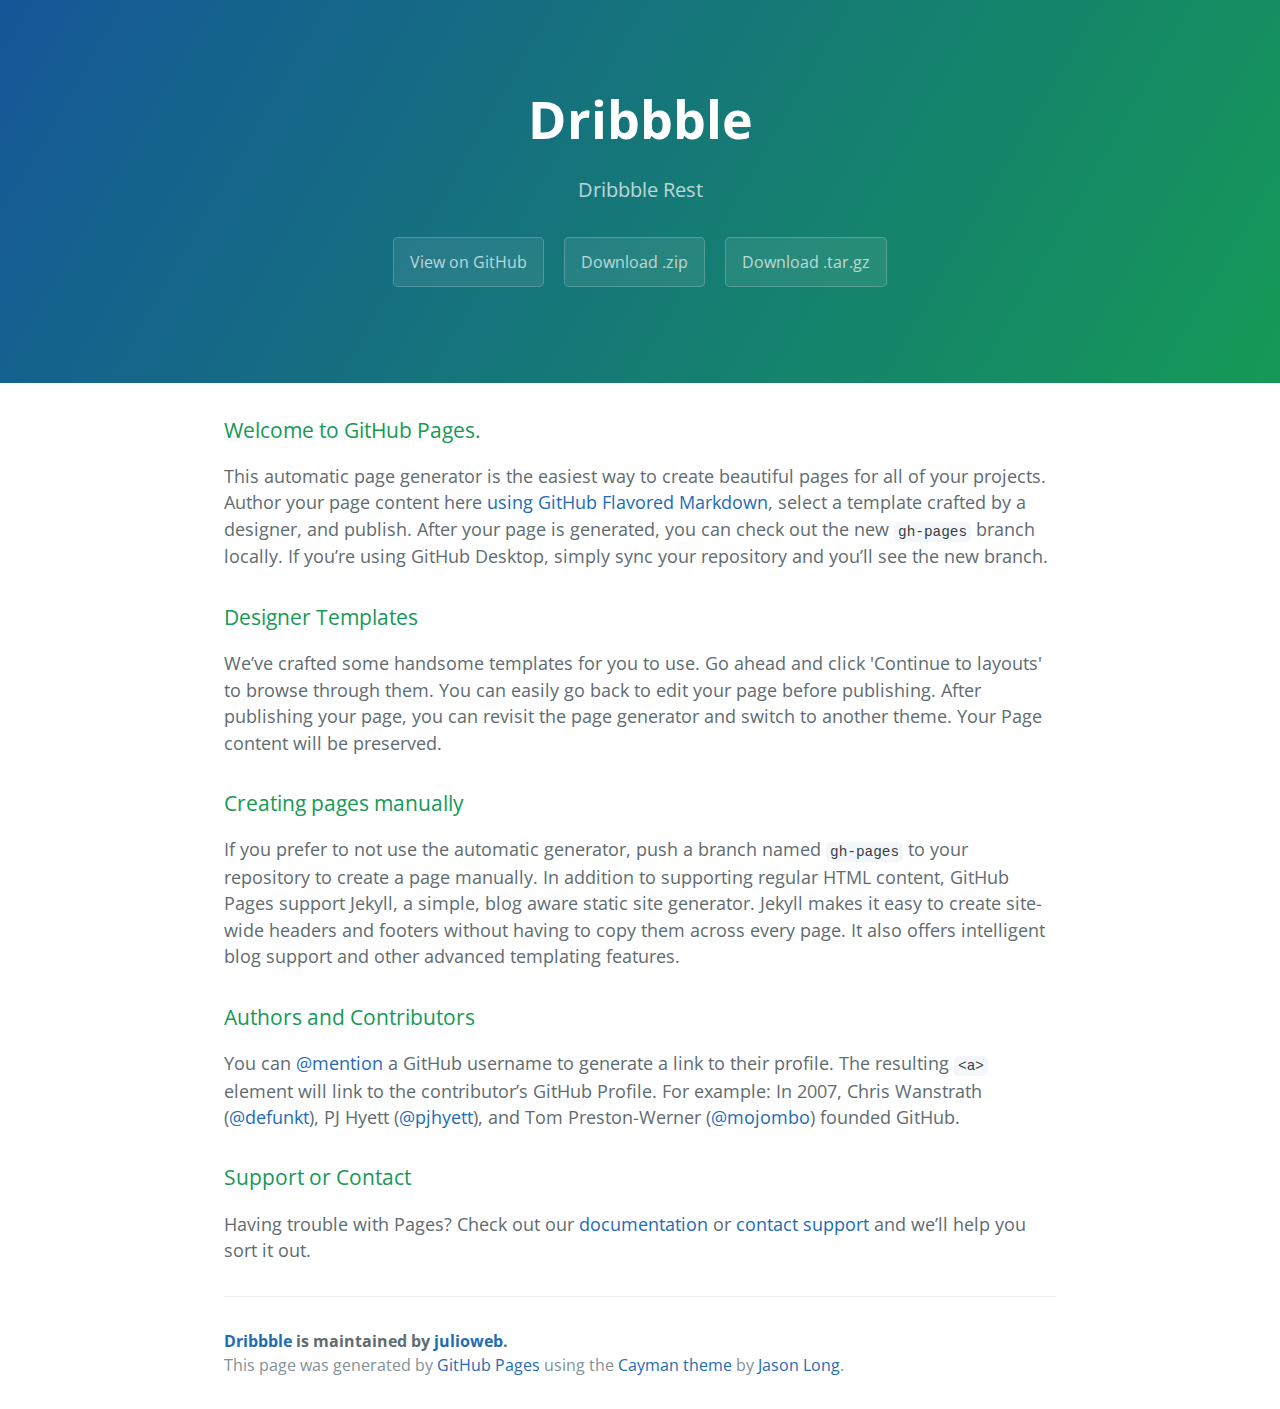
<file: index.html>
<!DOCTYPE html>
<html lang="en-us">
  <head>
    <meta charset="UTF-8">
    <title>Dribbble by julioweb</title>
    <meta name="viewport" content="width=device-width, initial-scale=1">
    <link rel="stylesheet" type="text/css" href="stylesheets/normalize.css" media="screen">
    <link href='https://fonts.googleapis.com/css?family=Open+Sans:400,700' rel='stylesheet' type='text/css'>
    <link rel="stylesheet" type="text/css" href="stylesheets/stylesheet.css" media="screen">
    <link rel="stylesheet" type="text/css" href="stylesheets/github-light.css" media="screen">
  </head>
  <body>
    <section class="page-header">
      <h1 class="project-name">Dribbble</h1>
      <h2 class="project-tagline">Dribbble Rest</h2>
      <a href="https://github.com/julioweb/Dribbble" class="btn">View on GitHub</a>
      <a href="https://github.com/julioweb/Dribbble/zipball/master" class="btn">Download .zip</a>
      <a href="https://github.com/julioweb/Dribbble/tarball/master" class="btn">Download .tar.gz</a>
    </section>

    <section class="main-content">
      <h3>
<a id="welcome-to-github-pages" class="anchor" href="#welcome-to-github-pages" aria-hidden="true"><span class="octicon octicon-link"></span></a>Welcome to GitHub Pages.</h3>

<p>This automatic page generator is the easiest way to create beautiful pages for all of your projects. Author your page content here <a href="https://guides.github.com/features/mastering-markdown/">using GitHub Flavored Markdown</a>, select a template crafted by a designer, and publish. After your page is generated, you can check out the new <code>gh-pages</code> branch locally. If you’re using GitHub Desktop, simply sync your repository and you’ll see the new branch.</p>

<h3>
<a id="designer-templates" class="anchor" href="#designer-templates" aria-hidden="true"><span class="octicon octicon-link"></span></a>Designer Templates</h3>

<p>We’ve crafted some handsome templates for you to use. Go ahead and click 'Continue to layouts' to browse through them. You can easily go back to edit your page before publishing. After publishing your page, you can revisit the page generator and switch to another theme. Your Page content will be preserved.</p>

<h3>
<a id="creating-pages-manually" class="anchor" href="#creating-pages-manually" aria-hidden="true"><span class="octicon octicon-link"></span></a>Creating pages manually</h3>

<p>If you prefer to not use the automatic generator, push a branch named <code>gh-pages</code> to your repository to create a page manually. In addition to supporting regular HTML content, GitHub Pages support Jekyll, a simple, blog aware static site generator. Jekyll makes it easy to create site-wide headers and footers without having to copy them across every page. It also offers intelligent blog support and other advanced templating features.</p>

<h3>
<a id="authors-and-contributors" class="anchor" href="#authors-and-contributors" aria-hidden="true"><span class="octicon octicon-link"></span></a>Authors and Contributors</h3>

<p>You can <a href="https://github.com/blog/821" class="user-mention">@mention</a> a GitHub username to generate a link to their profile. The resulting <code>&lt;a&gt;</code> element will link to the contributor’s GitHub Profile. For example: In 2007, Chris Wanstrath (<a href="https://github.com/defunkt" class="user-mention">@defunkt</a>), PJ Hyett (<a href="https://github.com/pjhyett" class="user-mention">@pjhyett</a>), and Tom Preston-Werner (<a href="https://github.com/mojombo" class="user-mention">@mojombo</a>) founded GitHub.</p>

<h3>
<a id="support-or-contact" class="anchor" href="#support-or-contact" aria-hidden="true"><span class="octicon octicon-link"></span></a>Support or Contact</h3>

<p>Having trouble with Pages? Check out our <a href="https://help.github.com/pages">documentation</a> or <a href="https://github.com/contact">contact support</a> and we’ll help you sort it out.</p>

      <footer class="site-footer">
        <span class="site-footer-owner"><a href="https://github.com/julioweb/Dribbble">Dribbble</a> is maintained by <a href="https://github.com/julioweb">julioweb</a>.</span>

        <span class="site-footer-credits">This page was generated by <a href="https://pages.github.com">GitHub Pages</a> using the <a href="https://github.com/jasonlong/cayman-theme">Cayman theme</a> by <a href="https://twitter.com/jasonlong">Jason Long</a>.</span>
      </footer>

    </section>

  
  </body>
</html>
</file>
<file: stylesheets/stylesheet.css>
* {
  box-sizing: border-box; }

body {
  padding: 0;
  margin: 0;
  font-family: "Open Sans", "Helvetica Neue", Helvetica, Arial, sans-serif;
  font-size: 16px;
  line-height: 1.5;
  color: #606c71; }

a {
  color: #1e6bb8;
  text-decoration: none; }
  a:hover {
    text-decoration: underline; }

.btn {
  display: inline-block;
  margin-bottom: 1rem;
  color: rgba(255, 255, 255, 0.7);
  background-color: rgba(255, 255, 255, 0.08);
  border-color: rgba(255, 255, 255, 0.2);
  border-style: solid;
  border-width: 1px;
  border-radius: 0.3rem;
  transition: color 0.2s, background-color 0.2s, border-color 0.2s; }
  .btn + .btn {
    margin-left: 1rem; }

.btn:hover {
  color: rgba(255, 255, 255, 0.8);
  text-decoration: none;
  background-color: rgba(255, 255, 255, 0.2);
  border-color: rgba(255, 255, 255, 0.3); }

@media screen and (min-width: 64em) {
  .btn {
    padding: 0.75rem 1rem; } }

@media screen and (min-width: 42em) and (max-width: 64em) {
  .btn {
    padding: 0.6rem 0.9rem;
    font-size: 0.9rem; } }

@media screen and (max-width: 42em) {
  .btn {
    display: block;
    width: 100%;
    padding: 0.75rem;
    font-size: 0.9rem; }
    .btn + .btn {
      margin-top: 1rem;
      margin-left: 0; } }

.page-header {
  color: #fff;
  text-align: center;
  background-color: #159957;
  background-image: linear-gradient(120deg, #155799, #159957); }

@media screen and (min-width: 64em) {
  .page-header {
    padding: 5rem 6rem; } }

@media screen and (min-width: 42em) and (max-width: 64em) {
  .page-header {
    padding: 3rem 4rem; } }

@media screen and (max-width: 42em) {
  .page-header {
    padding: 2rem 1rem; } }

.project-name {
  margin-top: 0;
  margin-bottom: 0.1rem; }

@media screen and (min-width: 64em) {
  .project-name {
    font-size: 3.25rem; } }

@media screen and (min-width: 42em) and (max-width: 64em) {
  .project-name {
    font-size: 2.25rem; } }

@media screen and (max-width: 42em) {
  .project-name {
    font-size: 1.75rem; } }

.project-tagline {
  margin-bottom: 2rem;
  font-weight: normal;
  opacity: 0.7; }

@media screen and (min-width: 64em) {
  .project-tagline {
    font-size: 1.25rem; } }

@media screen and (min-width: 42em) and (max-width: 64em) {
  .project-tagline {
    font-size: 1.15rem; } }

@media screen and (max-width: 42em) {
  .project-tagline {
    font-size: 1rem; } }

.main-content :first-child {
  margin-top: 0; }
.main-content img {
  max-width: 100%; }
.main-content h1, .main-content h2, .main-content h3, .main-content h4, .main-content h5, .main-content h6 {
  margin-top: 2rem;
  margin-bottom: 1rem;
  font-weight: normal;
  color: #159957; }
.main-content p {
  margin-bottom: 1em; }
.main-content code {
  padding: 2px 4px;
  font-family: Consolas, "Liberation Mono", Menlo, Courier, monospace;
  font-size: 0.9rem;
  color: #383e41;
  background-color: #f3f6fa;
  border-radius: 0.3rem; }
.main-content pre {
  padding: 0.8rem;
  margin-top: 0;
  margin-bottom: 1rem;
  font: 1rem Consolas, "Liberation Mono", Menlo, Courier, monospace;
  color: #567482;
  word-wrap: normal;
  background-color: #f3f6fa;
  border: solid 1px #dce6f0;
  border-radius: 0.3rem; }
  .main-content pre > code {
    padding: 0;
    margin: 0;
    font-size: 0.9rem;
    color: #567482;
    word-break: normal;
    white-space: pre;
    background: transparent;
    border: 0; }
.main-content .highlight {
  margin-bottom: 1rem; }
  .main-content .highlight pre {
    margin-bottom: 0;
    word-break: normal; }
.main-content .highlight pre, .main-content pre {
  padding: 0.8rem;
  overflow: auto;
  font-size: 0.9rem;
  line-height: 1.45;
  border-radius: 0.3rem; }
.main-content pre code, .main-content pre tt {
  display: inline;
  max-width: initial;
  padding: 0;
  margin: 0;
  overflow: initial;
  line-height: inherit;
  word-wrap: normal;
  background-color: transparent;
  border: 0; }
  .main-content pre code:before, .main-content pre code:after, .main-content pre tt:before, .main-content pre tt:after {
    content: normal; }
.main-content ul, .main-content ol {
  margin-top: 0; }
.main-content blockquote {
  padding: 0 1rem;
  margin-left: 0;
  color: #819198;
  border-left: 0.3rem solid #dce6f0; }
  .main-content blockquote > :first-child {
    margin-top: 0; }
  .main-content blockquote > :last-child {
    margin-bottom: 0; }
.main-content table {
  display: block;
  width: 100%;
  overflow: auto;
  word-break: normal;
  word-break: keep-all; }
  .main-content table th {
    font-weight: bold; }
  .main-content table th, .main-content table td {
    padding: 0.5rem 1rem;
    border: 1px solid #e9ebec; }
.main-content dl {
  padding: 0; }
  .main-content dl dt {
    padding: 0;
    margin-top: 1rem;
    font-size: 1rem;
    font-weight: bold; }
  .main-content dl dd {
    padding: 0;
    margin-bottom: 1rem; }
.main-content hr {
  height: 2px;
  padding: 0;
  margin: 1rem 0;
  background-color: #eff0f1;
  border: 0; }

@media screen and (min-width: 64em) {
  .main-content {
    max-width: 64rem;
    padding: 2rem 6rem;
    margin: 0 auto;
    font-size: 1.1rem; } }

@media screen and (min-width: 42em) and (max-width: 64em) {
  .main-content {
    padding: 2rem 4rem;
    font-size: 1.1rem; } }

@media screen and (max-width: 42em) {
  .main-content {
    padding: 2rem 1rem;
    font-size: 1rem; } }

.site-footer {
  padding-top: 2rem;
  margin-top: 2rem;
  border-top: solid 1px #eff0f1; }

.site-footer-owner {
  display: block;
  font-weight: bold; }

.site-footer-credits {
  color: #819198; }

@media screen and (min-width: 64em) {
  .site-footer {
    font-size: 1rem; } }

@media screen and (min-width: 42em) and (max-width: 64em) {
  .site-footer {
    font-size: 1rem; } }

@media screen and (max-width: 42em) {
  .site-footer {
    font-size: 0.9rem; } }
</file>
<file: stylesheets/github-light.css>
/*
   Copyright 2014 GitHub Inc.

   Licensed under the Apache License, Version 2.0 (the "License");
   you may not use this file except in compliance with the License.
   You may obtain a copy of the License at

       http://www.apache.org/licenses/LICENSE-2.0

   Unless required by applicable law or agreed to in writing, software
   distributed under the License is distributed on an "AS IS" BASIS,
   WITHOUT WARRANTIES OR CONDITIONS OF ANY KIND, either express or implied.
   See the License for the specific language governing permissions and
   limitations under the License.

*/

.pl-c /* comment */ {
  color: #969896;
}

.pl-c1      /* constant, markup.raw, meta.diff.header, meta.module-reference, meta.property-name, support, support.constant, support.variable, variable.other.constant */,
.pl-s .pl-v /* string variable */ {
  color: #0086b3;
}

.pl-e  /* entity */,
.pl-en /* entity.name */ {
  color: #795da3;
}

.pl-s .pl-s1 /* string source */,
.pl-smi      /* storage.modifier.import, storage.modifier.package, storage.type.java, variable.other, variable.parameter.function */ {
  color: #333;
}

.pl-ent /* entity.name.tag */ {
  color: #63a35c;
}

.pl-k /* keyword, storage, storage.type */ {
  color: #a71d5d;
}

.pl-pds              /* punctuation.definition.string, string.regexp.character-class */,
.pl-s                /* string */,
.pl-s .pl-pse .pl-s1 /* string punctuation.section.embedded source */,
.pl-sr               /* string.regexp */,
.pl-sr .pl-cce       /* string.regexp constant.character.escape */,
.pl-sr .pl-sra       /* string.regexp string.regexp.arbitrary-repitition */,
.pl-sr .pl-sre       /* string.regexp source.ruby.embedded */ {
  color: #183691;
}

.pl-v /* variable */ {
  color: #ed6a43;
}

.pl-id /* invalid.deprecated */ {
  color: #b52a1d;
}

.pl-ii /* invalid.illegal */ {
  background-color: #b52a1d;
  color: #f8f8f8;
}

.pl-sr .pl-cce /* string.regexp constant.character.escape */ {
  color: #63a35c;
  font-weight: bold;
}

.pl-ml /* markup.list */ {
  color: #693a17;
}

.pl-mh        /* markup.heading */,
.pl-mh .pl-en /* markup.heading entity.name */,
.pl-ms        /* meta.separator */ {
  color: #1d3e81;
  font-weight: bold;
}

.pl-mq /* markup.quote */ {
  color: #008080;
}

.pl-mi /* markup.italic */ {
  color: #333;
  font-style: italic;
}

.pl-mb /* markup.bold */ {
  color: #333;
  font-weight: bold;
}

.pl-md /* markup.deleted, meta.diff.header.from-file */ {
  background-color: #ffecec;
  color: #bd2c00;
}

.pl-mi1 /* markup.inserted, meta.diff.header.to-file */ {
  background-color: #eaffea;
  color: #55a532;
}

.pl-mdr /* meta.diff.range */ {
  color: #795da3;
  font-weight: bold;
}

.pl-mo /* meta.output */ {
  color: #1d3e81;
}
</file>
